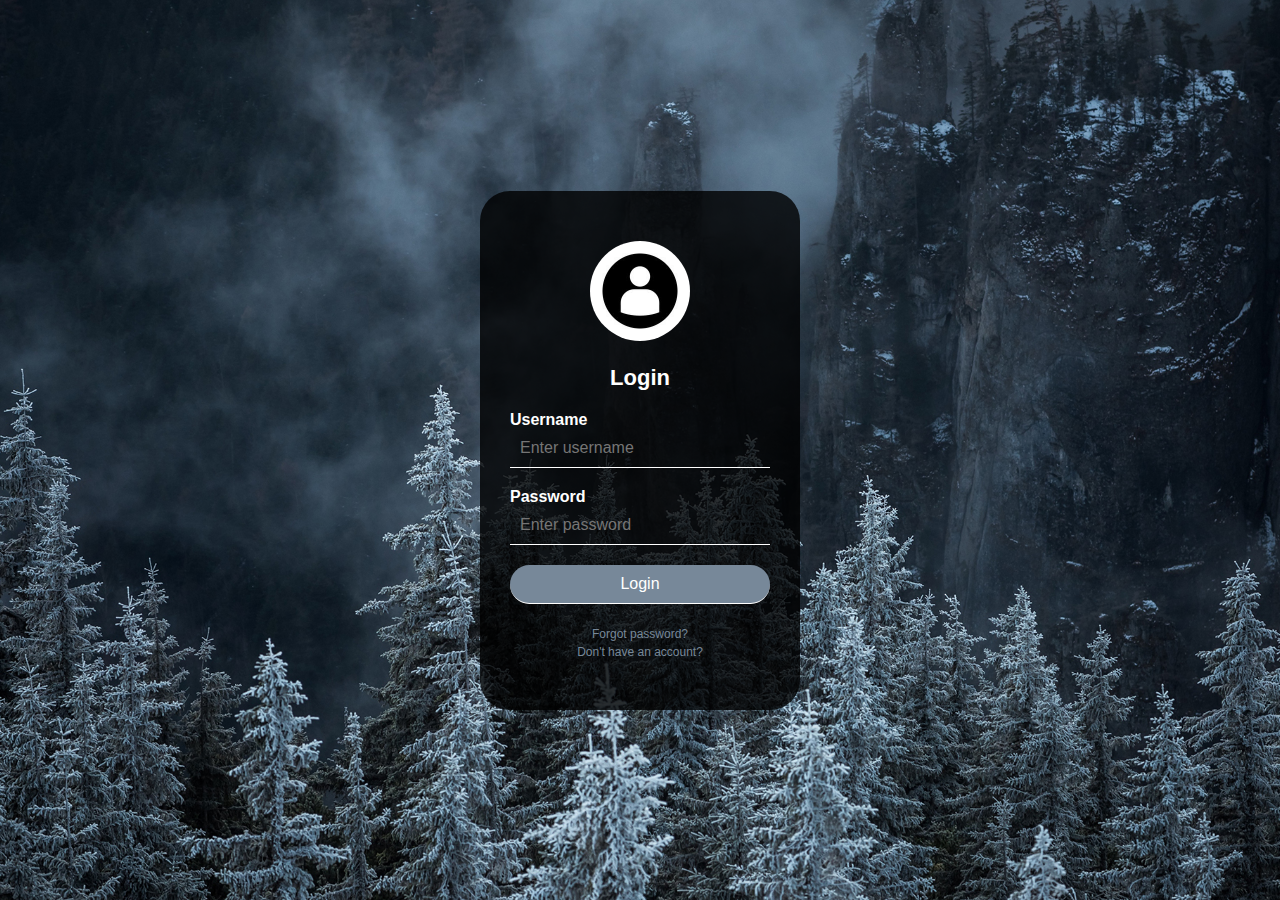
<file: index.html>
<!DOCTYPE html>
<html lang="en">
<head>
    <meta charset="UTF-8">
    <meta name="viewport" content="width=device-width, initial-scale=1.0">
    <title>Login Form Design</title>
    <link rel="stylesheet" href="style.css">
</head>
<body>
    <div class="loginbox">
        <img src="image.jpg" class="avatar" alt="Avatar">
        <h1>Login</h1>
        <form>
            <p>Username</p>
            <input type="text" placeholder="Enter username">
            <p>Password</p>
            <input type="password" placeholder="Enter password">
            <input type="submit" value="Login"><br>
            <a href="#" onclick="showForgotPassword()">Forgot password?</a><br>
            <a href="registration.html">Don't have an account?</a>
        </form>
    </div>

    <!-- Custom Modal -->
    <div id="modal" class="modal">
        <div class="modal-content">
            <span class="close" onclick="closeModal()">&times;</span>
            <p id="modal-message"></p>
        </div>
    </div>

    <script>
        let lastMessageIndex = null;

        function showForgotPassword() {
            const messages = [
                "Think hard... It's in there somewhere!",
                "Don't worry, it's probably on a sticky note somewhere!",
                "Did you check under your keyboard?",
                "Password amnesia? Time for a brain reboot!",
                "Hint: It's probably your pet's name or '123456'!",
                "Keep calm and try 'password'... just kidding!"
            ];

            let newMessageIndex;

            do {
                newMessageIndex = Math.floor(Math.random() * messages.length);
            } while (newMessageIndex === lastMessageIndex);

            lastMessageIndex = newMessageIndex;
            document.getElementById('modal-message').innerText = messages[newMessageIndex];
            document.getElementById('modal').style.display = 'block';
        }

        function closeModal() {
            document.getElementById('modal').style.display = 'none';
        }
    </script>
</body>
</html>
</file>
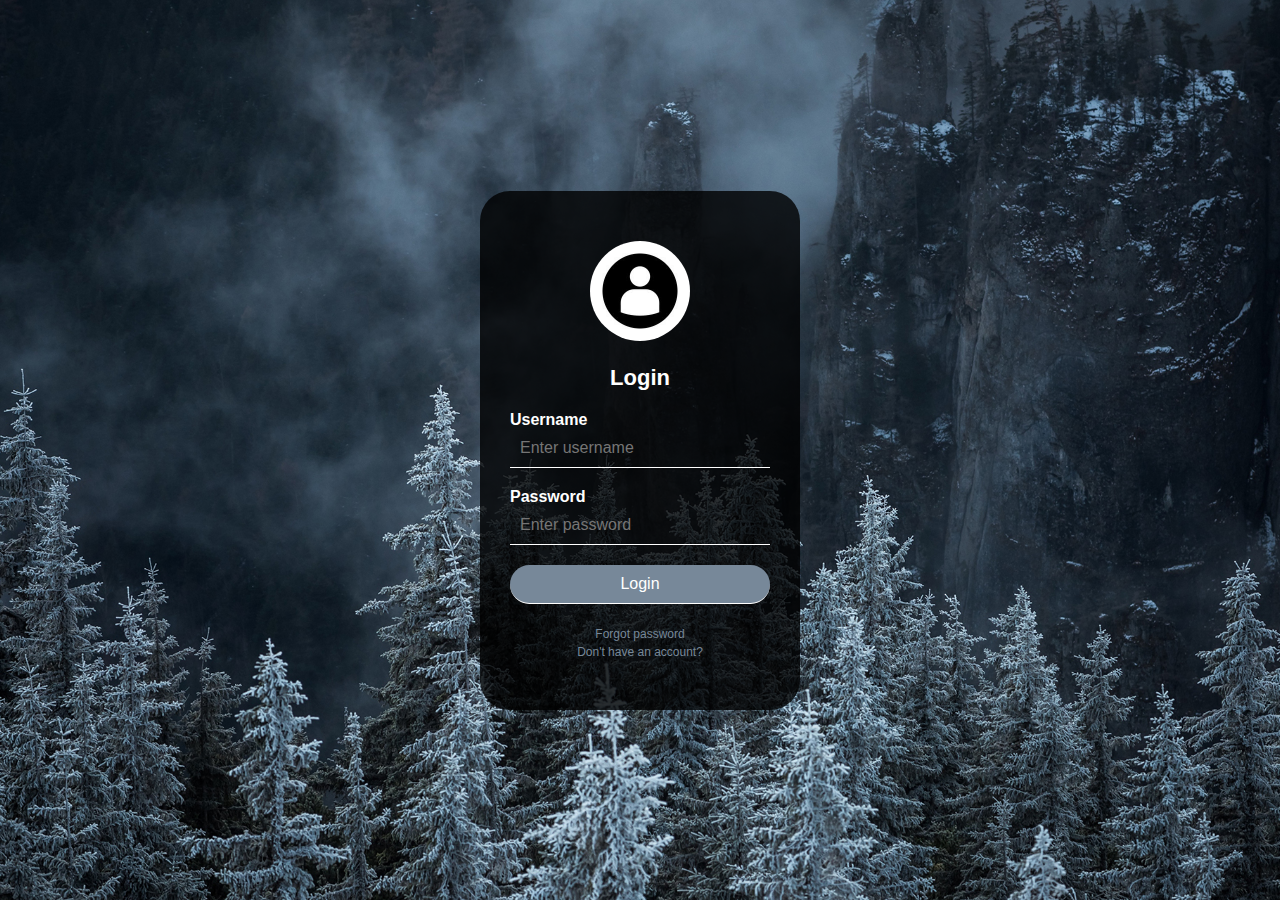
<file: Login.html>
<!DOCTYPE html>
<html>
<head>
<title>Login form Design </title>
	<link rel="stylesheet" type="text/css" href="style.css">
</head>
<body>
	<div class="loginbox">
    <img src="image.jpg" class="avatar">
        <h1>Login</h1>
        <form>
        <p>Username</p>
            <input type="text" name="" placeholder="Enter username">
        <p>Password</p>
            <input type="password" name="" placeholder="Enter password">
            <input type="submit" name="" value="Login"><br>
            <a href="#">Forgot password</a><br>
            <a href="registration.html">Don't have an account?</a>
        </form>
    </div>
</body>

</html>
</file>
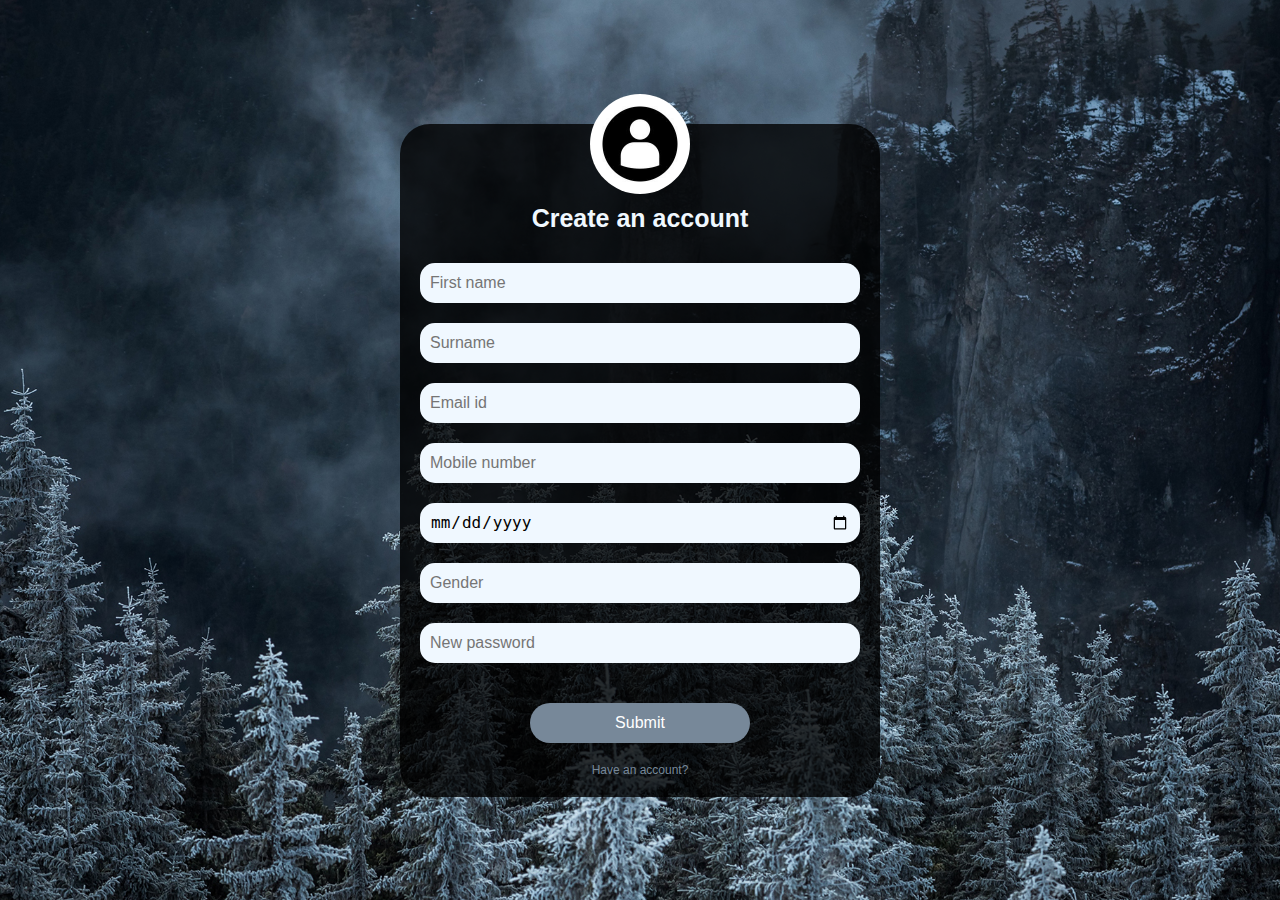
<file: registration.html>
<!DOCTYPE html>
<html lang="en">
<head>
    <meta charset="UTF-8">
    <meta name="viewport" content="width=device-width, initial-scale=1.0">
    <title>Account Registration</title>
    <link rel="stylesheet" href="stylereg.css" type="text/css">
</head>
<body>
    <div class="registrationbox">
        <img src="image.jpg" class="avatar" alt="Avatar">
        <h1>Create an account</h1>
        <form>
            <input type="text" placeholder="First name">
            <input type="text" placeholder="Surname">
            <input type="email" placeholder="Email id">
            <input type="number" placeholder="Mobile number">
            <input type="date">
            <input type="text" placeholder="Gender">
            <input type="password" placeholder="New password">
            <input type="submit" value="Submit">
            <a href="index.html">Have an account?</a>
        </form>
    </div>
</body>
</html>
</file>
<file: style.css>
body {
    margin: 0;
    padding: 0;
    background: url(bg.jpg) no-repeat center center fixed;
    background-size: cover;
    font-family: sans-serif;
    display: flex;
    justify-content: center;
    align-items: center;
    height: 100vh;
}

.loginbox {
    width: 90%;
    max-width: 320px;
    padding: 50px 30px;
    background: rgba(0, 0, 0, 0.8);
    color: #fff;
    border-radius: 30px;
    box-sizing: border-box;
    text-align: center;
}

.avatar {
    width: 100px;
    height: 100px;
    border-radius: 50%;
    margin-bottom: 20px;
}

h1 {
    margin: 0 0 20px;
    padding: 0;
    font-size: 22px;
}

.loginbox p {
    margin: 0;
    padding: 0;
    font-weight: bold;
    text-align: left;
}

.loginbox input {
    width: 100%;
    margin-bottom: 20px;
    padding: 10px;
    box-sizing: border-box;
    background: transparent;
    color: #fff;
    font-size: 16px;
    border: none;
    border-bottom: 1px solid #fff;
    outline: none;
}

.loginbox input[type="submit"] {
    background: lightslategray;
    color: #fff;
    border-radius: 30px;
    cursor: pointer;
    transition: background 0.3s ease;
}

.loginbox input[type="submit"]:hover {
    background: lightskyblue;
}

.loginbox a {
    color: lightslategray;
    font-size: 12px;
    text-decoration: none;
    transition: color 0.3s ease;
}

.loginbox a:hover {
    color: dodgerblue;
}

/* Responsive styles */
@media screen and (max-width: 480px) {
    .loginbox {
        padding: 30px 20px;
    }

    h1 {
        font-size: 18px;
    }
    
    .loginbox input[type="submit"] {
        font-size: 14px;
    }
}

/* Modal Styles */
.modal {
    display: none; /* Hidden by default */
    position: fixed; /* Stay in place */
    z-index: 1; /* Sit on top */
    left: 0;
    top: 0;
    width: 100%; /* Full width */
    height: 100%; /* Full height */
    overflow: auto; /* Enable scroll if needed */
    background-color: rgba(0, 0, 0, 0.5); /* Black w/ opacity */
}

.modal-content {
    background-color: #fefefe;
    margin: 15% auto; /* 15% from the top and centered */
    padding: 20px;
    border: 1px solid #888;
    width: 50%; /* Could be more or less, depending on screen size */
    border-radius: 10px;
    text-align: center;
}

.close {
    color: #aaa;
    float: right;
    font-size: 28px;
    font-weight: bold;
}

.close:hover,
.close:focus {
    color: black;
    text-decoration: none;
    cursor: pointer;
}
</file>
<file: stylereg.css>
body {
    margin: 0;
    padding: 0;
    background: url(bg.jpg) no-repeat center center fixed;
    background-size: cover;
    font-family: sans-serif;
    display: flex;
    justify-content: center;
    align-items: center;
    height: 100vh;
    overflow: hidden; /* Prevent scrollbars due to large background image */
}

.registrationbox {
    width: 90%;
    max-width: 480px;
    height: auto; /* Adjust height based on content */
    background: rgba(0, 0, 0, 0.8);
    color: aliceblue;
    border-radius: 30px;
    padding: 20px;
    box-sizing: border-box;
    text-align: center;
    position: relative;
    margin-top: 20px; /* Added margin for better spacing */
}

.avatar {
    border-radius: 50%;
    width: 100px;
    height: 100px;
    position: absolute;
    top: -30px;
    left: calc(50% - 50px);
}

h1 {
    margin: 60px 0 30px; /* Adjusted for the avatar */
    font-size: 25px;
}

.registrationbox input[type="text"],
.registrationbox input[type="email"],
.registrationbox input[type="number"],
.registrationbox input[type="date"],
.registrationbox input[type="password"] {
    width: 100%;
    height: 40px;
    margin-bottom: 20px;
    padding: 5px 10px;
    background-color: aliceblue;
    border: none;
    outline: none;
    font-size: 16px;
    border-radius: 15px;
    box-sizing: border-box;
}

.registrationbox input[type="submit"] {
    width: 50%;
    height: 40px;
    background: lightslategray;
    color: #fff;
    border: none;
    border-radius: 30px;
    font-size: 16px;
    cursor: pointer;
    margin-top: 20px;
}

.registrationbox input[type="submit"]:hover {
    background: lightskyblue;
}

.registrationbox a {
    text-decoration: none;
    font-size: 12px;
    color: lightslategray;
    display: block;
    margin-top: 20px;
}

.registrationbox a:hover {
    color: dodgerblue;
}

/* Responsive styles */
@media screen and (max-width: 768px) {
    .registrationbox {
        padding: 20px;
        margin-top: 10px;
    }

    h1 {
        font-size: 22px;
    }

    .registrationbox input[type="submit"] {
        width: 100%;
    }
}

@media screen and (max-width: 480px) {
    .registrationbox {
        padding: 15px;
        margin-top: 5px;
    }

    h1 {
        font-size: 20px;
    }

    .avatar {
        width: 80px;
        height: 80px;
        top: -20px;
    }

    .registrationbox input[type="submit"] {
        width: 100%;
    }
}
</file>
